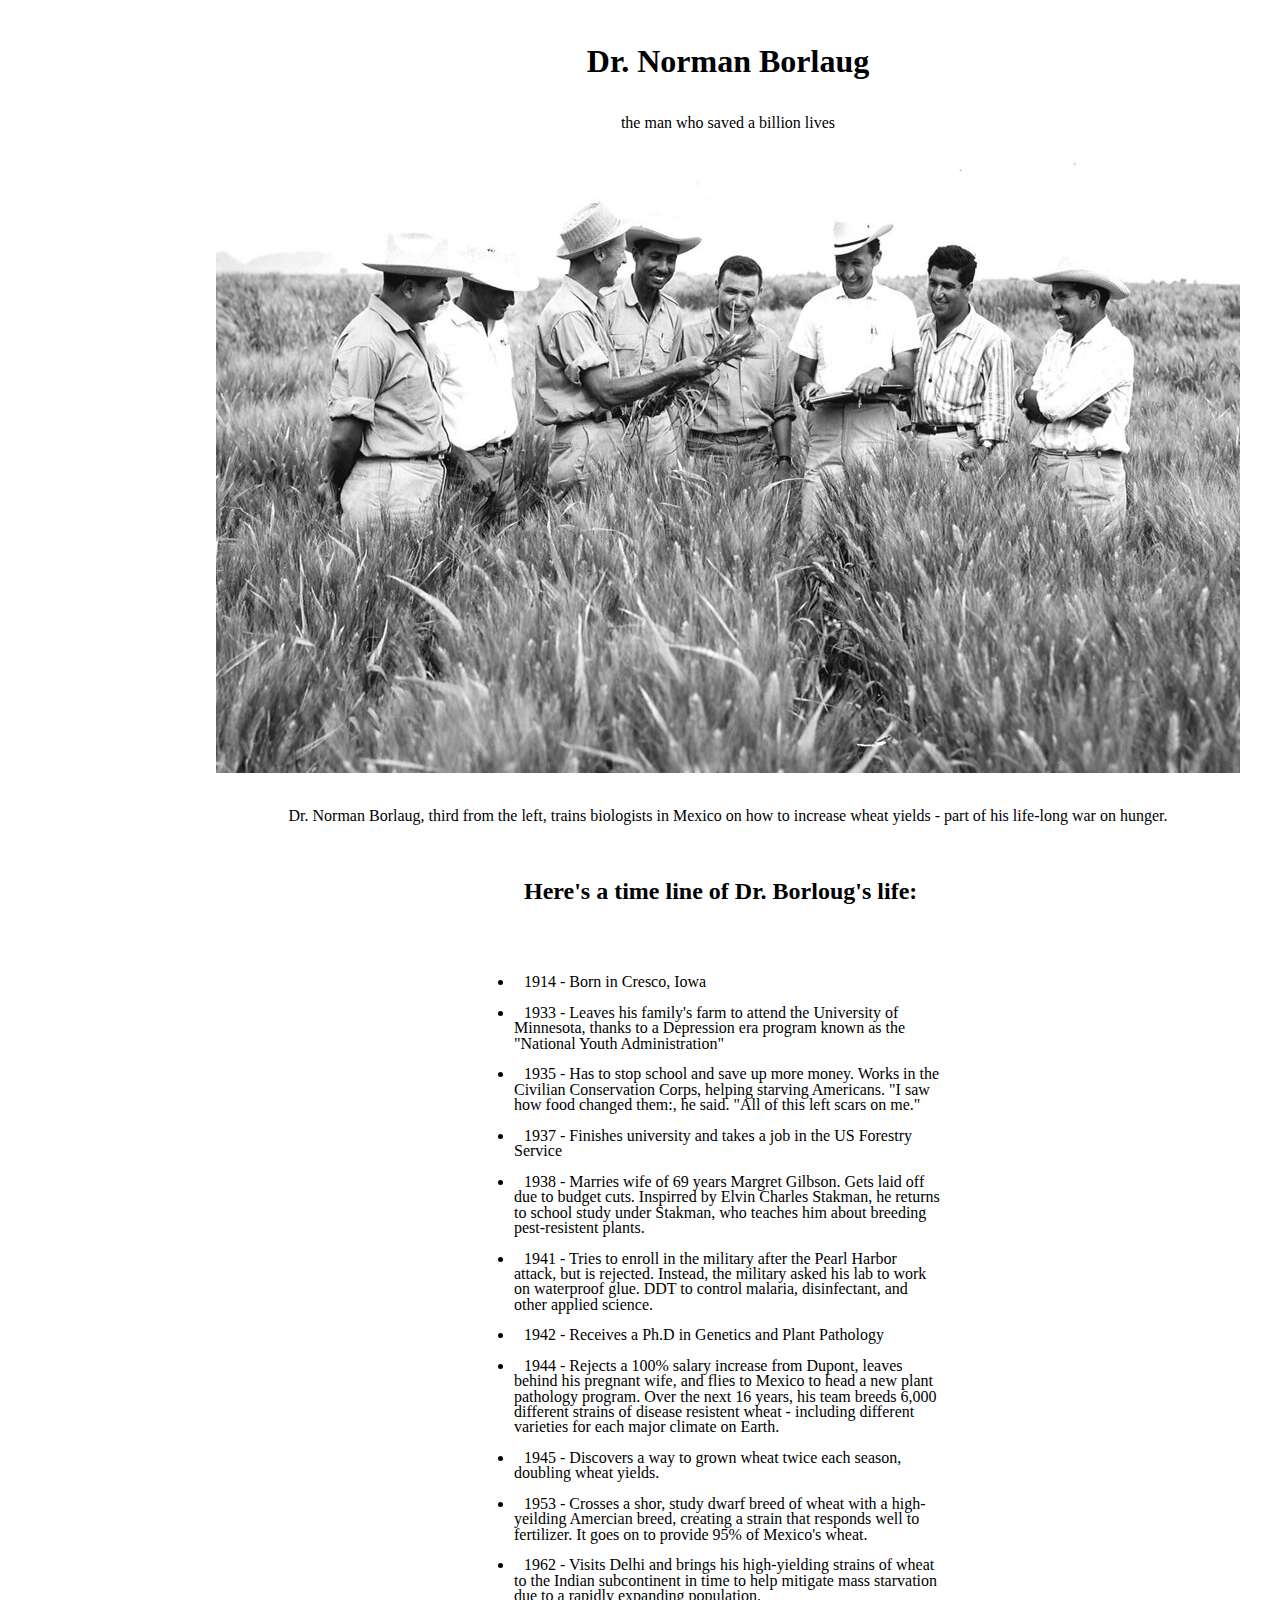
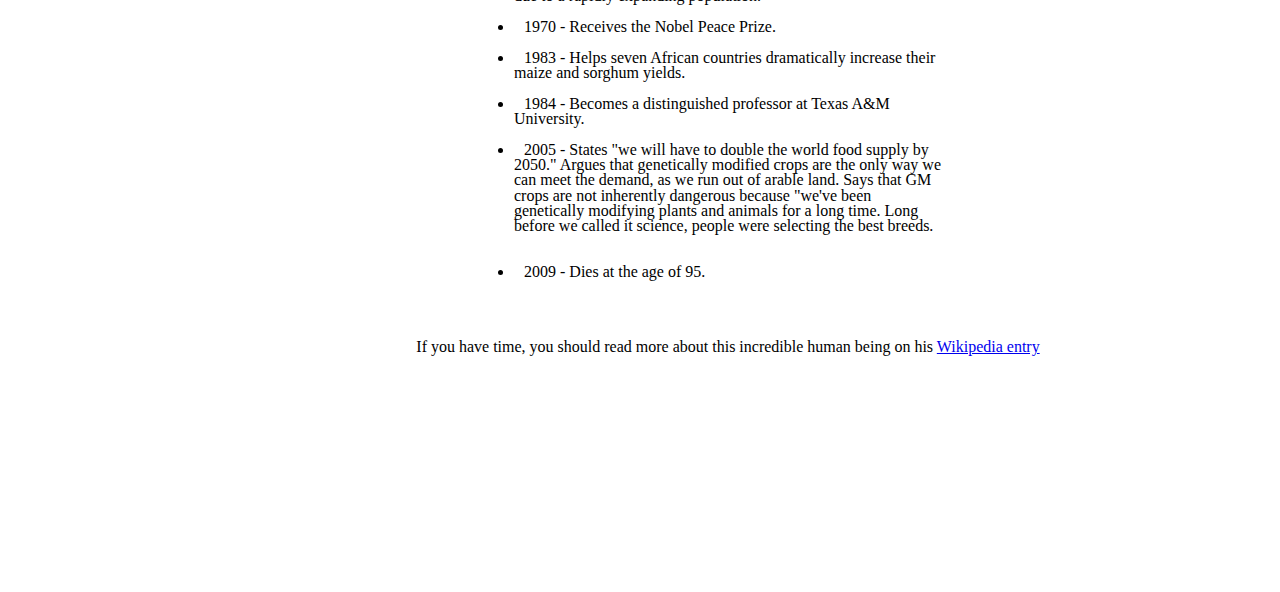
<file: index.html>
<!DOCTYPE html>
<html lang="en">
  <head>
    <meta charset="UTF-8" />
    <meta name="viewpoint" content="width=device-width, initial-scale=1.0" />
    <title>Pay my Tribute Page</title>
    <link rel="stylesheet" href="assets/styles/style.css" />
  </head>

  <body>
    <div class="container">
      <h1>Dr. Norman Borlaug</h1>
      <p1>the man who saved a billion lives</p1><br />
      <img
        src="assets/images/tribute-page-main-image 1.png"
        alt="Dr. Norman Borloug, third from the left, trains biologists in Mexico on how to incease wheat yields - part of his life-long war on hunger"
        class="wide-image"
      /><br />
      <p>
        Dr. Norman Borlaug, third from the left, trains biologists in Mexico on
        how to increase wheat yields - part of his life-long war on hunger.
      </p>
      <div class="content">
        <br />

        <h2>Here's a time line of Dr. Borloug's life:</h2>
        <br />

        <li>1914 - Born in Cresco, Iowa</li>
        <br />
        <li>
          1933 - Leaves his family's farm to attend the University of Minnesota,
          thanks to a Depression era program known as the "National Youth
          Administration"
        </li>
        <br />
        <li>
          1935 - Has to stop school and save up more money. Works in the
          Civilian Conservation Corps, helping starving Americans. "I saw how
          food changed them:, he said. "All of this left scars on me."
        </li>
        <br />
        <li>
          1937 - Finishes university and takes a job in the US Forestry Service
        </li>
        <br />
        <li>
          1938 - Marries wife of 69 years Margret Gilbson. Gets laid off due to
          budget cuts. Inspirred by Elvin Charles Stakman, he returns to school
          study under Stakman, who teaches him about breeding pest-resistent
          plants.
        </li>
        <br />
        <li>
          1941 - Tries to enroll in the military after the Pearl Harbor attack,
          but is rejected. Instead, the military asked his lab to work on
          waterproof glue. DDT to control malaria, disinfectant, and other
          applied science.
        </li>
        <br />
        <li>1942 - Receives a Ph.D in Genetics and Plant Pathology</li>
        <br />
        <li>
          1944 - Rejects a 100% salary increase from Dupont, leaves behind his
          pregnant wife, and flies to Mexico to head a new plant pathology
          program. Over the next 16 years, his team breeds 6,000 different
          strains of disease resistent wheat - including different varieties for
          each major climate on Earth.
        </li>
        <br />
        <li>
          1945 - Discovers a way to grown wheat twice each season, doubling
          wheat yields.
        </li>
        <br />
        <li>
          1953 - Crosses a shor, study dwarf breed of wheat with a high-yeilding
          Amercian breed, creating a strain that responds well to fertilizer. It
          goes on to provide 95% of Mexico's wheat.
        </li>
        <br />
        <li>
          1962 - Visits Delhi and brings his high-yielding strains of wheat to
          the Indian subcontinent in time to help mitigate mass starvation due
          to a rapidly expanding population.
        </li>
        <br />
        <li>1970 - Receives the Nobel Peace Prize.</li>
        <br />
        <li>
          1983 - Helps seven African countries dramatically increase their maize
          and sorghum yields.
        </li>
        <br />
        <li>
          1984 - Becomes a distinguished professor at Texas A&M University.
        </li>
        <br />
        <li>
          2005 - States "we will have to double the world food supply by 2050."
          Argues that genetically modified crops are the only way we can meet
          the demand, as we run out of arable land. Says that GM crops are not
          inherently dangerous because "we've been genetically modifying plants
          and animals for a long time. Long before we called it science, people
          were selecting the best breeds.
        </li>
        <br />
        <br />
        <li>2009 - Dies at the age of 95.</li>
        <br />

        <br />
      </div>
      <p>
        If you have time, you should read more about this incredible human being
        on his
        <a href="https://en.wikipedia.org/wiki/Norman_Borlaug"
          >Wikipedia entry</a
        >
      </p>
    </div>
  </body>
</html>
</file>
<file: assets/styles/style.css>
/* body{
    background-color: green;
    display: flex;
    align-items: center;
    justify-content: center;
} */

h1 {
            display: flex;
            justify-content: center;
            align-items: center;
            width: 482px;
            height: 63px;
            top: 45px;
            left: 479px;
            font: Inter;
            font-weight: 700;
            size: 48px;
            line-height: 58.09px;

        }

        .p1 {
            display: flex;
            justify-content: center;
            align-items: center;
            width: 325px;
            height: 36px;
            top: 126px;
            left: 558px;
            font: Inter;
            font-weight: 400;
            size: 20px;
            line-height: 24.2px;

        }
        body, html {

            width: 1440px;
            height: 2184px;
            top: -571px;
            left: -419px;
        }
        .img {
            width: 1024px;
            height: 623px;
            top: 180px;
            left: 208px;
        }

        h2 {

            width: 464px;
            height: 63px;
            top: 894px;
            left: 488px;
            font: Inter;
            font-weight: 700;
            size: 25px;
            line-height: 30.26px;
        }
        .container {
            /* position: absolute;
            width: 1440px;
            height: 2184px;
            top: -571px;
            left: -419px; */
            display: flex;
            flex-direction: column;
            align-items: center;
            justify-content: center;
        }
        
        .content {
            /* position: absolute; */
            width: 428px;
            height: 1081px;
            top: 946px;
            left: 506px;
            font: Sanchez;
            font-weight: 400;
            size: 12px;
            line-height: 15.34px;
            text-indent: 10px;
        }

        /* .wide-image {

        } */
</file>
